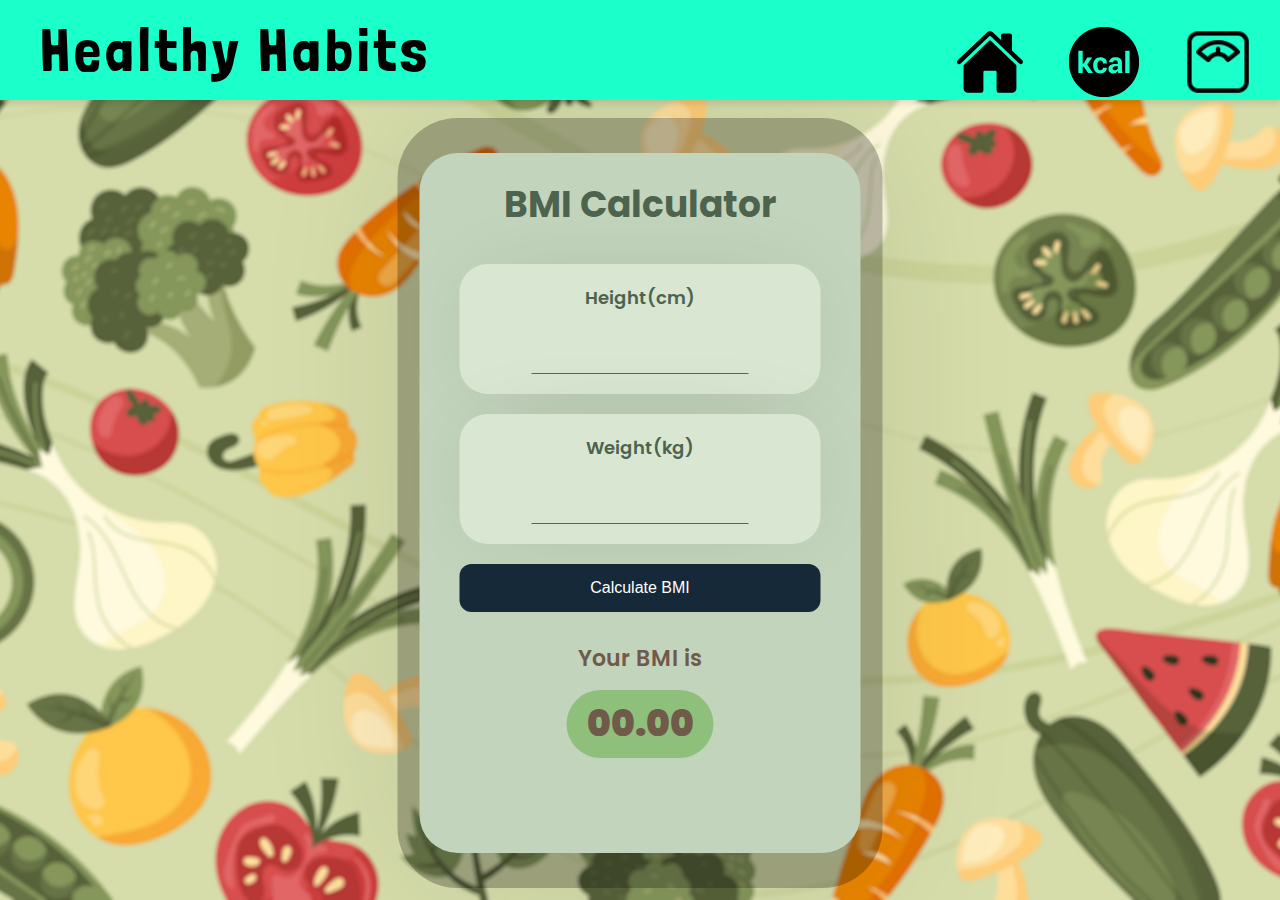
<file: bmi.html>
<!DOCTYPE html>
<html lang="en">

<head>
  <meta charset="UTF-8">
  <meta name="viewport" content="width=device-width, initial-scale=1.0">
  <title>BMI calculator</title>

  <!-- Bootstrap CSS -->
  <link rel="stylesheet" href="https://cdn.jsdelivr.net/npm/bootstrap@4.6.2/dist/css/bootstrap.min.css">

  <!-- Style CSS -->
  <link rel="stylesheet" href="./style.css">
</head>

<body>
  <div class="main">
    <div class="header">
      <div class="logo">
        <a href="home.html" class="healthy-habits"> Healthy Habits </a>
      </div>

      <nav>
        <a href="home.html" target="_blank" class="nav-item">
            <img src="home.svg" alt="Home page">
            <span class="description">Home</span>
        </a>
        <a href="calorie.html" target="_blank" class="nav-item">
            <img src="cal.svg" alt="Calorie calculator">
            <span class="description">Calorie Calculator</span>
        </a>
        <a href="recom.html" target="_blank" class="nav-item">
            <img src="slim.png" alt="Recommendation page">
            <span class="description">Calorie Needs</span>
        </a>
    </nav>
    
    </div>
    <div class="bmi_container">
      <div class="box">
        <h1>BMI Calculator</h1>
        <div class="content">
          <div class="input">
            <label for="height">Height(cm)</label>
            <input type="number" id="height">
          </div>
          <div class="input">
            <label for="weight">Weight(kg)</label>
            <input type="number" id="weight">
          </div>
          <button id="calculate">Calculate BMI</button>
        </div>
        <div class="result">
          <p>Your BMI is</p>
          <div id="result">00.00</div>
          <p class="comment"></p>
        </div>
      </div>
    </div>
    <script src="script.js"></script>
</body>

</html>
</file>
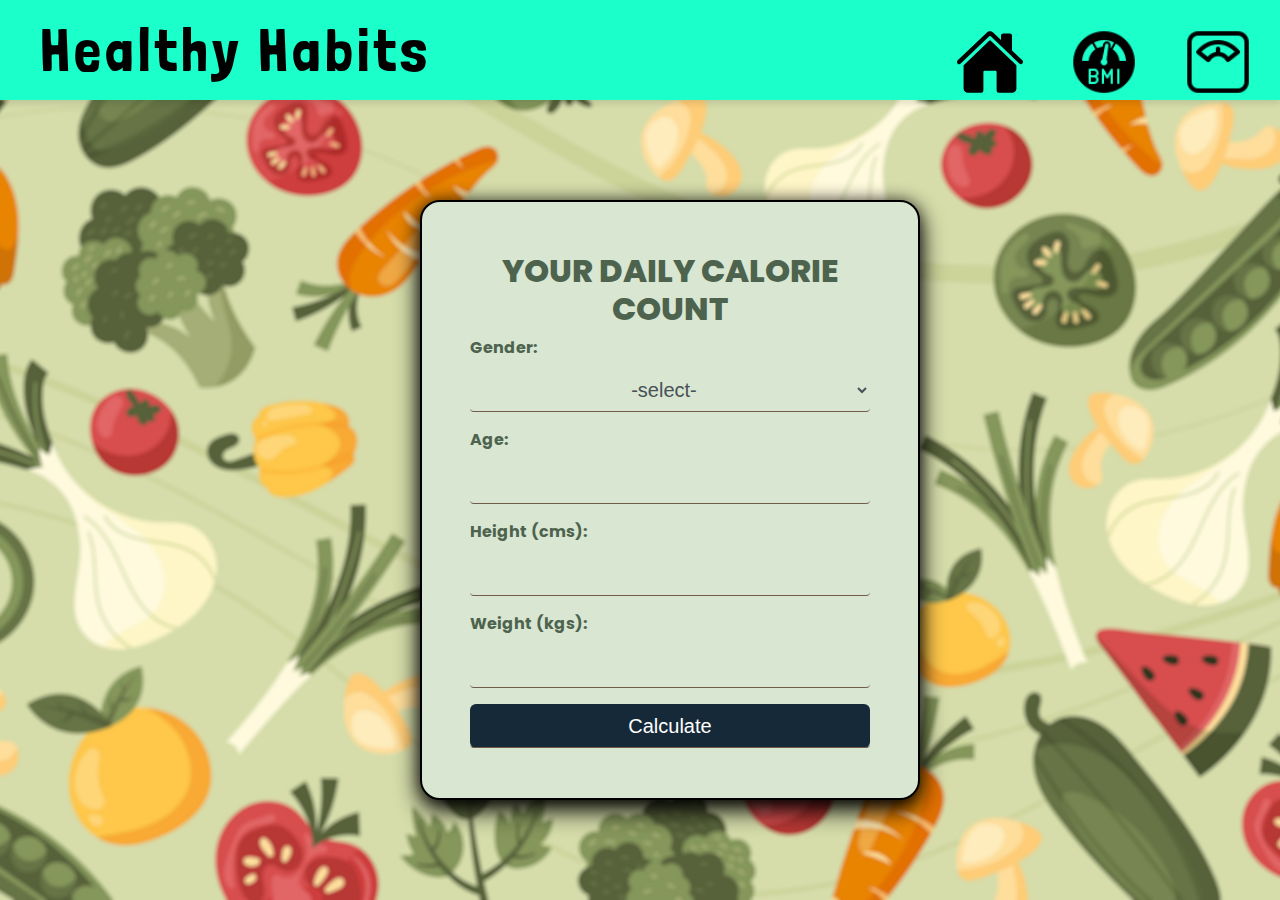
<file: calorie.html>
<!DOCTYPE html>
<html lang="en">

<head>
    <meta charset="UTF-8">
    <meta name="viewport" content="width=device-width, initial-scale=1.0">
    <title>Calorie Calculator</title>

    <!-- Bootstrap CSS -->
    <link rel="stylesheet" href="https://cdn.jsdelivr.net/npm/bootstrap@4.6.2/dist/css/bootstrap.min.css">

    <!-- Style CSS -->
    <link rel="stylesheet" href="./style.css">

    <!--FONTS-->
    <link rel="preconnect" href="https://fonts.googleapis.com">
    <link rel="preconnect" href="https://fonts.gstatic.com" crossorigin>
    <link
        href="https://fonts.googleapis.com/css2?family=Londrina+Solid:wght@100;300;400;900&family=Montserrat:ital,wght@0,100..900;1,100..900&family=Nerko+One&display=swap"
        rel="stylesheet">
        <link href="https://fonts.googleapis.com/css2?family=Poppins:ital,wght@0,100;0,200;0,300;0,400;0,500;0,600;0,700;0,800;0,900;1,100;1,200;1,300;1,400;1,500;1,600;1,700;1,800;1,900&display=swap" rel="stylesheet">
</head>

<body>

    <div class="main">
        <div class="header">
            <div class="logo">
                <a href="home.html" class="healthy-habits"> Healthy Habits </a>
            </div>

            <nav>
                <a href="home.html" target="_blank" class="nav-item">
                    <img src="home.svg" alt="Home page">
                    <span class="description">Home</span>
                </a>
                <a href="bmi.html" target="_blank" class="nav-item">
                    <img src="bmi.png" alt="BMI calculator">
                    <span class="description">BMI Calculator</span>
                </a>
                <a href="recom.html" target="_blank" class="nav-item">
                    <img src="slim.png" alt="Recommendation page">
                    <span class="description">Calorie Needs</span>
                </a>
            </nav>
            
        </div>
        <div class="calculator-container">
            <h2 class="text-center">YOUR DAILY CALORIE COUNT</h2>

            <form style="width: 400px;">

                <div class="form-group">
                    <label for="gender">Gender:</label>
                    <select id="gender" class="form-control" required>
                        <option value="" disabled selected>-select-</option>
                        <option value="male">Male</option>
                        <option value="female">Female</option>
                    </select>
                </div>

                <div class="form-group">
                    <label for="age">Age:</label>
                    <input type="number" class="form-control" id="age" required>
                </div>

                <div class="form-group">
                    <label for="height">Height (cms):</label>
                    <input type="number" class="form-control" id="height" required>
                </div>

                <div class="form-group">
                    <label for="weight">Weight (kgs):</label>
                    <input type="number" class="form-control" id="weight" required>
                </div>
                <div class="calculate-button">
                    <button type="button" class="btn btn-primary form-control"
                        onclick="calculateCalories()">Calculate</button>
                </div>

            </form>

            <div id="result"></div>
        </div>

    </div>

    <script src="script.js"></script>
</body>

</html>
</file>
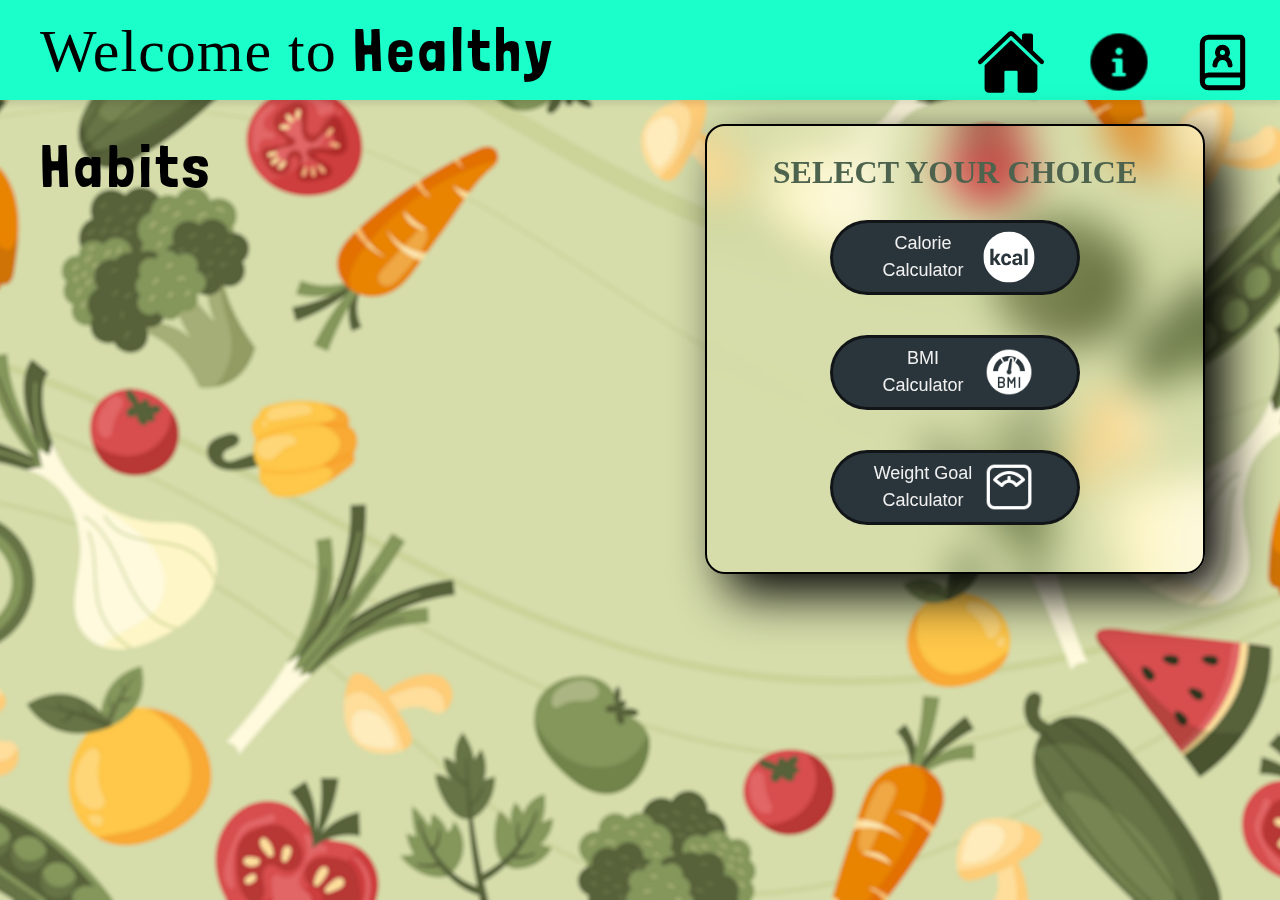
<file: home.html>
<!DOCTYPE html>
<html lang="en">

<head>
  <meta charset="UTF-8">
  <meta name="viewport" content="width=device-width, initial-scale=1.0">
  <title>Healthy Habits</title>

  <!-- Bootstrap CSS -->
  <link rel="stylesheet" href="https://cdn.jsdelivr.net/npm/bootstrap@4.6.2/dist/css/bootstrap.min.css">

  <!-- Style CSS -->
  <link rel="stylesheet" href="./style.css">

  <!--FONTS-->

  <link rel="preconnect" href="https://fonts.googleapis.com">
  <link rel="preconnect" href="https://fonts.gstatic.com" crossorigin>
  <link
    href="https://fonts.googleapis.com/css2?family=Londrina+Solid:wght@100;300;400;900&family=Montserrat:ital,wght@0,100..900;1,100..900&family=Nerko+One&display=swap"
    rel="stylesheet">

</head>

<body>

  <div class="main">
    <div class="header">
      <div class="logo">
        <a href="home.html" class="welcome">Welcome to </a>
        <a href="home.html" class="healthy-habits"> Healthy Habits </a>
      </div>

      <nav>
        <a href="home.html" class="nav-item">
          <img src="home.svg" alt="Contact">
          <span class="description">Home Page</span>
        </a>

        <a href="about_L.html" class="nav-item">
          <img src="info.png" alt="about">
          <span class="description">About Us</span>
        </a>
        <a href="contact.html" class="nav-item">
          <img src="contact.svg" alt="Contact">
          <span class="description">Contact Us</span>
        </a>
        
    </nav>
    

      <div class="button-container">
        <h2 class="text-center" style="font-family:Impact, Haettenschweiler, 'Arial Narrow Bold', charcoal">SELECT YOUR
          CHOICE</h2>
        <div class="calorie-button">
          <button class="calculator-button" onclick="location.href='calorie.html'">Calorie Calculator<img src="cal.svg"></button>
        </div>
        <div class="bmi-button">
          <button class="calculator-button" onclick="location.href='bmi.html'">BMI Calculator<img src="bmi.png"></button>
        </div>
        <div class="recom-button">
          <button class="calculator-button" onclick="location.href='recom.html'">Weight Goal Calculator<img src="slim.png"></button>
        </div>
      </div>


    </div>

    <script src="script.js"></script>
</body>

</html>
</file>
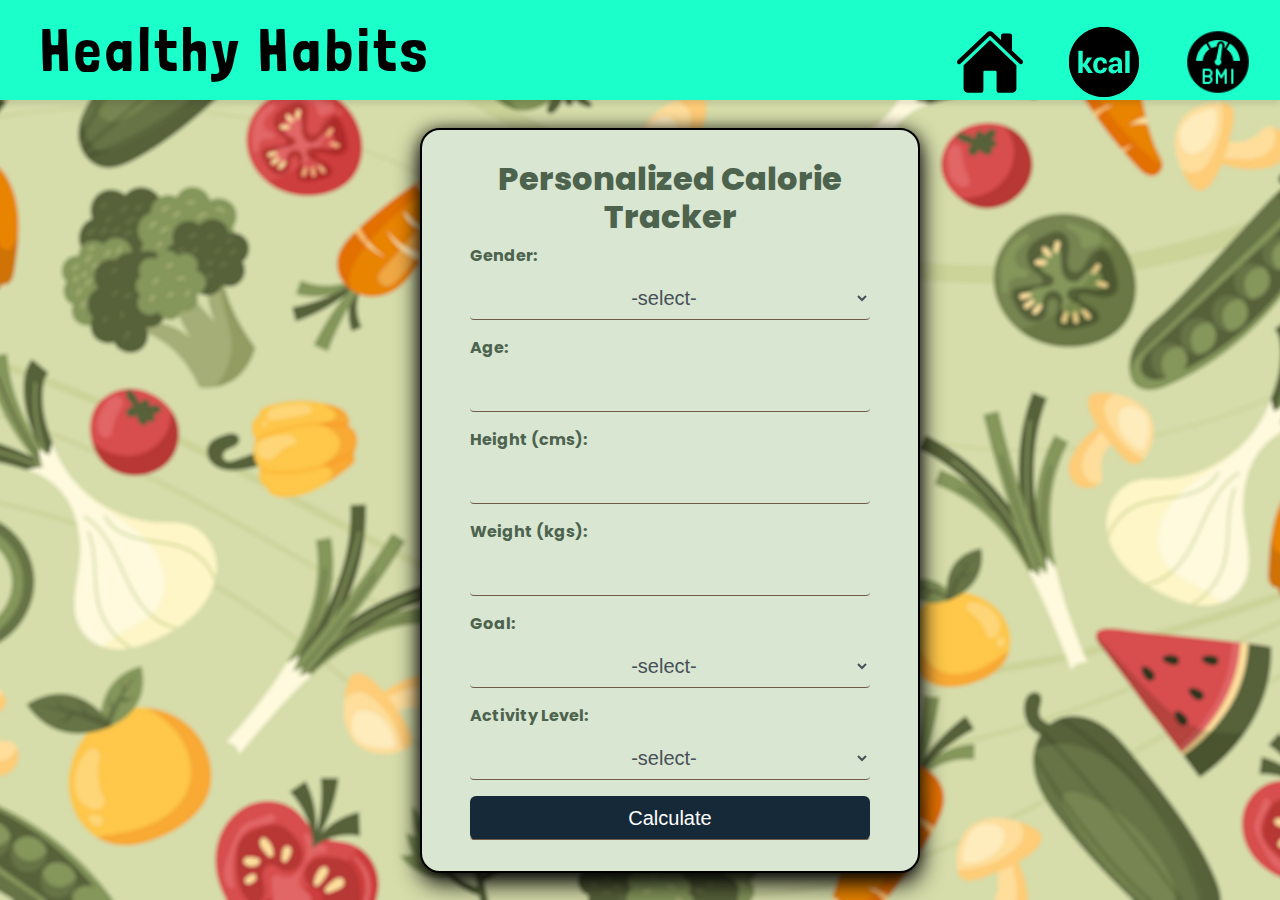
<file: recom.html>
<!DOCTYPE html>
<html lang="en">

<head>
  <meta charset="UTF-8">
  <meta name="viewport" content="width=device-width, initial-scale=1.0">
  <title>Weight Goal Calculator</title>

  <!-- Bootstrap CSS -->
  <link rel="stylesheet" href="https://cdn.jsdelivr.net/npm/bootstrap@4.6.2/dist/css/bootstrap.min.css">

  <!-- Style CSS -->
  <link rel="stylesheet" href="./style.css">
</head>

<body>
  <div class="main">
    <div class="header">
      <div class="logo">
        <a href="home.html" class="healthy-habits"> Healthy Habits </a>
      </div>

      <nav>
        <a href="home.html" class="nav-item">
          <img src="home.svg" alt="Contact">
          <span class="description">Home Page</span>
        </a>
        <a href="calorie.html" class="nav-item">
          <img src="cal.svg" alt="Contact">
          <span class="description">Calorie Calculator</span>
        </a>
        <a href="bmi.html" class="nav-item">
          <img src="bmi.png" alt="Contact">
          <span class="description">Bmi calculator</span>
        </a>
      </nav>
    </div>
    <div  id="rec-container" class="rec-container">
      <h2 class="text-center">Personalized Calorie Tracker</h2>

      <form style="width: 400px;">

          <div class="form-group">
              <label for="gender">Gender:</label>
              <select id="gender" class="form-control" required>
                  <option value="" disabled selected>-select-</option>
                  <option value="male">Male</option>
                  <option value="female">Female</option>
              </select>
          </div>

          <div class="form-group">
              <label for="age">Age:</label>
              <input type="number" class="form-control" id="age" required>
          </div>

          <div class="form-group">
              <label for="height">Height (cms):</label>
              <input type="number" class="form-control" id="height" required>
          </div>

          <div class="form-group">
              <label for="weight">Weight (kgs):</label>
              <input type="number" class="form-control" id="weight" required>
          </div>
          <div class="form-group">
            <label for="goal">Goal:</label>
            <select id="goal" class="form-control" required>
              <option value="" disabled selected>-select-</option>
                  <option value="gain">Gain</option>
                  <option value="lose">Lose</option>
            </select>          
          </div>
          <div class="form-group">
            <label for="work">Activity Level:</label>
            <select id="work" class="form-control" required>
              <option value="" disabled selected>-select-</option>
                  <option value="sedentary">Sedentary(little or no exercise)</option>
                  <option value="light">Lightly Active(exercise 1-3x/week)</option>
                  <option value="moderate">Moderate(exercise 4-5x/week)</option>
                  <option value="active">Active(Daily or 3-4x intense/week)</option>
                  <option value="very_active">Very Active(Intense 6-7x/week)</option>
            </select>          
          </div>
          <div class="calculate-button">
              <button type="button" class="btn btn-primary form-control"
                  onclick="recCalories()">Calculate</button>
          </div>
          
      </form>

      <div id="result"></div>
  </div>
<script src = script.js></script>
</body>

</html>
</file>
<file: style.css>
@import url('https://fonts.googleapis.com/css2?family=Pacifico&display=swap');
@import url('https://fonts.googleapis.com/css2?family=Nerko+One&family=Pacifico&display=swap');
@import url('https://fonts.googleapis.com/css2?family=Londrina+Solid:wght@100;300;400;900&display=swap');
@import url('https://fonts.googleapis.com/css2?family=Londrina+Solid:wght@100;300;400;900&family=Montserrat:ital,wght@0,100..900;1,100..900&display=swap');
@import url('https://fonts.googleapis.com/css2?family=Charm:wght@400;700&family=Poppins:ital,wght@0,100;0,200;0,300;0,400;0,500;0,600;0,700;0,800;0,900;1,100;1,200;1,300;1,400;1,500;1,600;1,700;1,800;1,900&display=swap');
* {
  margin: 0;
  padding: 0;
  font-family: 'Poppins', sans-serif;
}

body {
  background-image: url(bg2.jpg);
  background-position: center;
  background-repeat: no-repeat;
  background-size: cover;
  overflow: hidden;
  height: 100vh;
  margin: 0;

}
@keyframes moveBg {
  0% {
    background-position: 0 0;
  }
  100% {
    background-position: 0 100%;
  }
}


/* Header containing the navigation bar */
.header {
  position: absolute; /* Keeps header fixed at top of page */
  top: 0;
  left: 0;
  width: 100%;
  z-index: 1; /* Keeps the nav on top of the main content */
  padding: 0px 10px;
  padding-bottom: 50px;
  background-color: rgba(255, 255, 255, 0.8); /* Optional: background for navigation */
}

.header {
  width: 100%;
  height: 100px;
  position: fixed;
  background-color: rgb(27, 255, 202);
  box-shadow: 0 4px 6px rgba(0, 0, 0, 0.1);
}

.logo {
  width: 50%;
  float: left;
  text-align: left;
  line-height: 100px;
  align-items: center;
  text-decoration: none;

}


.logo a {
  position: relative;
  left: 30px;
  font-size: 60px;
  font-weight: 400;
  text-decoration: none;
  color: #000000;
  transition: all 0.3s ease;
}

.logo a:hover {
  color: #000000;
  text-shadow: 0 0 10px white, 0 0 20px white, 0 0 30px white;
}

.healthy-habits {
  font-family: 'londrina solid';
  font-size: 60px;
  color: #000000;
  letter-spacing: 4px;
  text-decoration: none;

}

.healthy-habits a:hover {
  text-decoration: none;
}

.welcome {
  font-family: 'impact';
  font-size: 60px;
  color: #000000;
  letter-spacing: 1px;


}

nav {
  display: flex;
  justify-content: flex-end;
  align-items: center;
  position: relative;
  z-index: 100;
}

nav a {
  font-family: 'londrina solid';
  letter-spacing: 1px;
  font-size: 27px;
  color: #010000;
  padding: 30px 20px;
  transform: scale(1.1);
  transition: transform 0.3s ease;
  position: relative; /* Ensure the description is positioned relative to this link */
  margin-left: 10px; /* Adds space between icons */
}

nav a img {
  display: block;
  margin: 0 auto;
}

nav a .description {
 
  position: absolute;
  top: 100%; /* Position it below the icon */
  right: 70px; /* Align it to the right */
  transform: translateX(50%);
  visibility: hidden;
  font-size: 15px;
  opacity: 0;
  background-color: rgba(0, 0, 0, 0.7);
  color: #fff;
  padding: 5px 10px;
  border-radius: 4px;
  white-space: nowrap;
  transition: opacity 0.3s, visibility 0.3s;
  z-index: 10; /* Ensures it appears above other elements */
}
nav a:link {
  text-decoration: solid;
  font-family: 'londrina solid';
  letter-spacing: 1px;
  font-size: 27px;
  color: #010000;
  padding: 30px 20px;
  transform: scale(1.1);

}

nav a:visited {
  color: #000000;
}

nav a:hover {
  transform: scale(1.1);
  transition: transform 0.3s ease;
  color: #000000;
  text-shadow: 0 0 100px white, 0 0 20px white, 0 0 30px white;
}

nav a:hover .description {
  visibility: visible;
  opacity: 1;
}

.navigation a::after {
  content: '';
  position: absolute;
  left: 0;
  bottom: -6px;
  width: 100%;
  height: 3px;
  background: white;
  border-radius: 5px;
  transform: scaleX(0);
  transition: transform .5s;

}

.btn-login {

  width: 50px;
  ;
}

.main {
  display: flex;
  justify-content: center; /* Center button container horizontally */
  align-items: center; /* Center button container vertically */
  height: 100vh;
  background-image: url('bg2.jpg');
  background-size: cover; /* Cover the entire screen with the background */
  background-repeat: no-repeat;
  background-position: center center; /* Ensure background is centered */
  animation: moveBg 30s linear infinite;
  background-attachment: fixed; /* Keep the background fixed */
  position: relative; /* Makes sure that the content inside is positioned relative to this */
  padding-top: 100px; / /* Ensure relative positioning */
}


@keyframes slideIn {
  0% {
    transform: translateY(30%); 
    opacity: 0;
  }
  100% {
    transform: translateY(0); 
    opacity: 1;
  }
}
.calculator-container {
  animation: slideIn 2s ease-in-out;
}

.calculator-container {
  border-style: solid;
  border-color: rgb(0, 0, 0);
  border-width: 2px;
  font-family: 'Segoe UI', Tahoma, Geneva, Verdana, sans-serif;
  font-optical-sizing: auto;
  font-weight: 700;
  font-style: normal;
  position: relative;
  /* top: 150px; */
  left: 30px;
  display: flex;
  color: #4d634e;
  flex-direction: column;
  justify-content: center;
  align-items: center;
  padding: 35px;
  border-radius: 20px;
  background: #d8e6d2;
  width: 500px;
  height: 600px;
  box-shadow: rgb(0, 0, 0) 0px 10px 25px, rgba(0, 0, 0, 0.5) 0px 0px 15px;
}
.form-control{
  outline: none;
  border: none;
  border-bottom: 1px solid #705b4a;
  background-color: transparent;
  text-align: center;
  font-size: 20px;
  font-family: "Nunito", sans-serif;
}
.calculate-button {
  background: #162938;
  border-radius: 6px;
}

.text-center {
  padding: px;
  position: relative;
  align-items: center;
  justify-content: center;
  color: #4d634e;
  font-family: "Poppins", sans-serif;
  font-weight: 800;
  font-style: normal;
  -webkit-text-stroke: #000000 0px;
}

.button-container {
  border-style: solid;
  border-color: rgb(0, 0, 0);
  border-width: 2px;
  color: #00ffbf;
  display: flex;
  width: 500px;
  height: 450px;
  align-items: center;
  justify-content: center;
  padding: 50px;
  background: transparent;
  backdrop-filter: blur(20px);
  box-shadow: rgb(0, 0, 0) 20px 20px 50px;
  border-radius: 20px;
  flex-direction: column;
  font-size: 15px;
  margin: 0 auto;  /* Center the container horizontally */
}

@keyframes fadeInScale {
  0% {
    opacity: 0;
    transform: scale(0.8); /* Start slightly smaller */
  }
  100% {
    opacity: 1;
    transform: scale(1); /* End at normal size */
  }
}

.button-container {
  animation: fadeInScale 1s ease-out forwards; /* Apply the animation */
}

.button-container img{
  position: relative;
  display: flex;
  align-items: right;
  justify-content: right;
  transition: filter 0.3s ease;
  filter: invert(100%);
  scale: .8;
}

.button-container:hover img {
  filter: invert(0%);
}

.calorie-button,
.bmi-button,
.recom-button {
  display: flex;
  justify-content: center;
  padding: 20px;
  border: none;
  
  
}

.btn-login {
  width: 130px;
  height: 40px;
  font-family: 'Segoe UI', Tahoma, Geneva, Verdana, sans-serif;
  font-size: 1.1em;
  font-style: bold;
  background-color: transparent;
  padding-left: 0px;
  border-color: #000000;
  color: #000000;
  padding: 1em 2em;
  border-width: 4px;
  border-radius: 6px;
  cursor: pointer;
  justify-content: center;
  position: relative;
  border-style: solid;
}

@keyframes pulseButton {
  0% {
    transform: scale(1);
  }
  50% {
    transform: scale(1.1);
  }
  100% {
    transform: scale(1);
  }
}

.btn-login:hover {
  animation: pulseButton 0.5s ease-in-out infinite;
}



.calculator-button {
  display: flex;
  align-items: center;
  width: 250px;
  height: 75px;
  font-family: 'Segoe UI', Tahoma, Geneva, Verdana, sans-serif;
  font-size: larger;
  font-style: normal;
  background-color: #2A353B;
  border-color: #62dd31;
  color: #f0f0f0;
  padding: 1em 2em;
  border: #00000096;
  border-radius: 1000px;
  cursor: pointer;
  justify-content: center;
  position: relative;
  border-style: solid;

}


.calculator-button:hover {
  z-index: 0;
  box-shadow: 5px 0px 50px #62dd31, -5px 0px 50px #15e6f5ad;
  transform: scale(1.1);
  transition: transform 0.3s ease;
  color: #000000;
  background-color: rgba(0, 255, 255, 0.726);
  transition: transform 0.3s ease;
}
@keyframes spinner {
  0% {
    transform: rotate(0deg);
  }
  100% {
    transform: rotate(360deg);
  }
}

.spinner-container {
  position: fixed;
  top: 0;
  left: 0;
  width: 100%;
  height: 100%;
  background-color: rgba(0, 0, 0, 0.5);
  display: flex;
  justify-content: center;
  align-items: center;
  z-index: 9999;
}

.spinner {
  border: 4px solid rgba(255, 255, 255, 0.3);
  border-top: 4px solid #00ffbf;
  border-radius: 50%;
  width: 50px;
  height: 50px;
  animation: spinner 1s linear infinite;
}




@keyframes fadeIn {
  from {
    opacity: 0;
  }
  to {
    opacity: 1;
  }
}

.wrapper {
  animation: fadeIn 1s ease-in-out;
}

.wrapper {
  position: relative;
  width: 400px;
  height: 420px;
  background: transparent;
  border: 2px solid rgb(0, 0, 0);
  border-radius: 20px;
  backdrop-filter: blur(20px);
  box-shadow: 0 0 30px rgba(0, 0, 0, .5);
  display: flex;
  justify-content: center;
  align-items: center;
  flex-direction: column;
  overflow: hidden;
  transition: height .2s ease;
  bottom: 650px;
  left: 750px;
}

.wrapper.active {
  height: 520px;
}

.wrapper .form-box {
  width: 100%;
  padding: 40px;
}

.wrapper .form-box.login {
  transition: transform .18s ease;
  transform: translateX(0);
}

.wrapper.active .form-box.login {
  transition: none;
  transform: translateX(-400px);
}


.wrapper .form-box.register {
  position: absolute;
  transition: none;
  transform: translate(400px);
}

.wrapper.active .form-box.register {
  transition: transform .18s ease;
  transform: translateX(0);
}

.wrapper .icon-close {
  position: absolute;
  top: 0;
  right: 0;
  width: 45px;
  height: 45px;
  background: #162938;
  font-size: 2em;
  color: white;
  display: flex;
  justify-content: center;
  align-items: center;
  border-bottom-left-radius: 20px;
  cursor: pointer;
  z-index: 1;

}

.form-box h2 {
  font-size: 2em;
  color: #162938;
  text-align: center;
  font-family: 'Segoe UI', Tahoma, Geneva, Verdana, sans-serif;
}

.input-box input:focus {
  animation: focusAnimation 0.3s ease-out;
}

@keyframes focusAnimation {
  from {
    border-bottom: 1px solid #705b4a;
  }
  to {
    border-bottom: 1px solid #00ffbf;
  }
}

.input-box {
  position: relative;
  width: 100%;
  height: 50px;
  border-bottom: 2px solid #162938;
  margin: 30px 0;


}

.input-box label {
  position: absolute;
  top: 50%;
  left: 5px;
  transform: translateY(-50%);
  font-size: 1em;
  color: #162938;
  font-weight: 500;
  pointer-events: none;
  transition: .3s;
}

.input-box input:focus~label,
.input-box input:valid~label {
  top: -5px;
}


.input-box input {
  width: 100%;
  height: 100%;
  background: transparent;
  border: none;
  outline: none;
  font-size: 1em;
  color: #162938;
  font-weight: 600;

}

.input-box .icon {
  position: absolute;
  right: 8px;
  font-size: 1.2em;
  color: #162938;
  line-height: 50px;

}

.remember-forgot {
  font-size: .9em;
  color: #162938;
  font-weight: 500;
  margin: -15px 0 15px;
  display: flex;
  justify-content: space-between;
}

.remember-forgot label input {
  accent-color: #162938;
  margin-right: 3px;

}

.remember-forgot a {
  color: #162938;
  text-decoration: none;

}

.remember-forgot a:hover {
  text-decoration: underline;
}

.btn-submit {
  width: 100%;
  height: 45px;
  background: #162938;
  border: none;
  outline: none;
  border-radius: 6px;
  cursor: pointer;
  font-size: 1em;
  color: white;
  font-weight: 500;
}
@keyframes bounce {
  0% {
    transform: translateY(0);
  }
  30% {
    transform: translateY(-10px);
  }
  50% {
    transform: translateY(0);
  }
  70% {
    transform: translateY(-5px);
  }
  100% {
    transform: translateY(0);
  }
}

.btn-submit:hover {
  animation: bounce 0.5s ease;
}
.login-register {
  font-size: .9em;
  color: #162938;
  text-align: center;
  font-weight: 500;
  margin: 25px 0 10px;
}

.login-register p a {
  color: #162938;
  font-weight: 600;
  text-decoration: none;
}

.login-register p a:hover {
  text-decoration: underline;

}
.bmi_container {
  position: absolute;
  left: 50%;
  top: 17%;
  transform: translate(-50%, 0%);
}
.box {
  min-width: 400px;
  height: 700px;
  background: #c3d4bc;
  color: #4d634e;
  border-radius: 38px;
  text-align: center;
  position: relative;
  /* margin-bottom: 150px; */
}
.box::before {
  content: "";
  position: absolute;
  height: 110%;
  width: 110%;
  left: -5%;
  top: -5%;
  background-color: rgba(0, 0, 0, 0.274);
  
  box-shadow: 0px 0px 166px -31px rgba(0, 0, 0, 0.15);
  border-radius: 60px;
  z-index: -1;
}

@keyframes slideIn {
  0% {
    transform: translateY(30%); 
    opacity: 0;
  }
  100% {
    transform: translateY(0); 
    opacity: 1;
  }
}
.box{
  animation: slideIn 2s ease-in-out;
}
h1 {
  font-weight: bold;
  font-size: 36px;
  padding: 30px 0;
}
.content {
  padding: 0 40px;
}
.input {
  background: #d8e6d2;
  border-color: #000000;
  
  box-shadow: 0px 0px 95px -30px rgba(0, 0, 0, 0.15);
  border-radius: 28px;
  padding: 20px 0;
  margin-bottom: 20px;
}
.input label {
  display: block;
  font-size: 18px;
  font-weight: 600;
  color: #4d634e;
  margin-bottom: 20px;
}
.input input {
  outline: none;
  border: none;
  border-bottom: 1px solid #705b4a;
  background-color: transparent;
  width: 60%;
  text-align: center;
  font-size: 28px;
  font-family: "Nunito", sans-serif;
}
button#calculate {
  font-family: "Nunito", sans-serif;
  color: #fff;
  background: #162938;
  font-size: 16px;
  border-radius: 12px;
  padding: 12px 0;
  width: 100%;
  outline: none;
  border: none;
  transition: background 0.2s ease;
}
button#calculate:hover {
  background: #0044ff;
}
.result {
  padding: 30px 20px;
}
.result p {
  font-weight: 600;
  font-size: 22px;
  color: #705b4a;
  margin-bottom: 15px;
}
.result #result {
  font-size: 36px;
  font-weight: 900;
  color: #705b4a ;
  background-color: #8ec07c;
  display: inline-block;
  padding: 7px 20px;
  border-radius: 55px;
  margin-bottom: 25px;
}
#comment {
  color: #705b4a;
  font-weight: 800;
}
/* Youtube link */
.link {
  position: fixed;
  background-color: #d12322;
  padding: 23px 40px;
  right: -90px;
  border-radius: 5px;
  top: 50%;
  transform: translateY(-50%);
  transform: rotate(-90deg);
  font-size: 18px;
  font-weight: 500;
  color: #ff0000;
  text-decoration: none;
  text-transform: capitalize;
  transition: all 0.1s ease-in-out;
}

.link i {
  padding-left: 7px;
}

.link:hover {
  text-decoration: underline;
  background-color: black;
}


.rec-container {
  border-style: solid;
  border-color: rgb(0, 0, 0);
  border-width: 2px;
  font-family: 'Segoe UI', Tahoma, Geneva, Verdana, sans-serif;
  font-optical-sizing: auto;
  font-weight: 700;
  font-style: normal;
  position: relative;
  /* top: 150px; */
  left: 30px;
  display: flex;
  color: #4d634e;
  flex-direction: column;
  justify-content: center;
  align-items: center;
  padding: 35px;
  border-radius: 20px;
  background: #d8e6d2;
  width: 500px;
  height: 745px;
  box-shadow: rgb(0, 0, 0) 0px 10px 25px, rgba(0, 0, 0, 0.5) 0px 0px 15px;
}

@keyframes slideIn {
  0% {
    transform: translateY(30%); 
    opacity: 0;
  }
  100% {
    transform: translateY(0); 
    opacity: 1;
  }
}
.rec-container {
  animation: slideIn 2s ease-in-out;
}

#rec-container {
  transition: width 0.25s ease, height 0.25s ease;
}

.about-container{
  position: fixed;
  display: flex;
  flex-wrap: wrap;
  justify-content: space-between;
  top: 110px;
  bottom: 10px;
  left: 50px;
  right: 50px;
  border: #000000;
  border-style: solid;
  border-radius: 25px ;
  padding: 20px;
  box-shadow: rgb(0, 0, 0) 0px 10px 25px, rgba(0, 0, 0, 0.5) 0px 0px 15px;
  background-color:#d8e6d2 ;
  font-weight: 500;
  font-family: system-ui, -apple-system, BlinkMacSystemFont, 'Segoe UI', Roboto, Oxygen, Ubuntu, Cantarell, 'Open Sans', 'Helvetica Neue', sans-serif;
}
.about-container{
  animation: fadeIn 1s ease-in-out;
}
.about-container .content,
.about-container .image {
    flex: 1;
    padding: 20px;
    min-width: 300px; /* Adjust the min-width to prevent items from becoming too small */
}

.Thankyou{
  position: relative;
  display: flex;
  font-family: "Charm", cursive;
  font-weight: 900;
  font-style: normal;
  font-size: 35px;
  align-items: center;
  justify-content: center;
}

.contact-container {
  background-color: #d8e6d2;
  width: auto;
  height: 700px;
  /* margin-top: 150px; */
  border: #000000;
  border-style: solid;
  border-radius: 25px;
  padding: 20px;
  box-shadow: rgb(0, 0, 0) 0px 10px 25px, rgba(0, 0, 0, 0.5) 0px 0px 15px;
  font-weight: 500;
  font-family: system-ui, -apple-system, BlinkMacSystemFont, 'Segoe UI', Roboto, Oxygen, Ubuntu, Cantarell, 'Open Sans', 'Helvetica Neue', sans-serif;

  /* Flexbox to center content */
  display: flex;
  flex-direction: column;
  justify-content: center;
  align-items: center;
  text-align: center;
}
.contact-container{
  animation: fadeIn 1s ease-in-out;
}
.contact-form-wrapper {
  display: flex;
  justify-content: center;
  align-items: center;
  width: 100%;
}

.contact_form-group {
  width: 100%;
  max-width: 400px;  /* Ensure the form field doesn't stretch too wide */
  margin: 10px 0;
}

.contact-form {
  width: 100%;
  max-width: 400px;  /* Set a max width for the form */
  margin: 0 auto;    /* Center the form horizontally */
}

.contact-form input,
.contact-form textarea {
  width: 100%;       /* Make input fields take the full width */
  padding: 10px;     /* Add some padding inside input fields */
  margin-top: 5px;
}

button[type="submit"] {
  width: 100%;       /* Ensure the submit button takes the full width */
  padding: 10px;     /* Add padding to the button for better appearance */
  margin-top: 15px;
}
</file>
